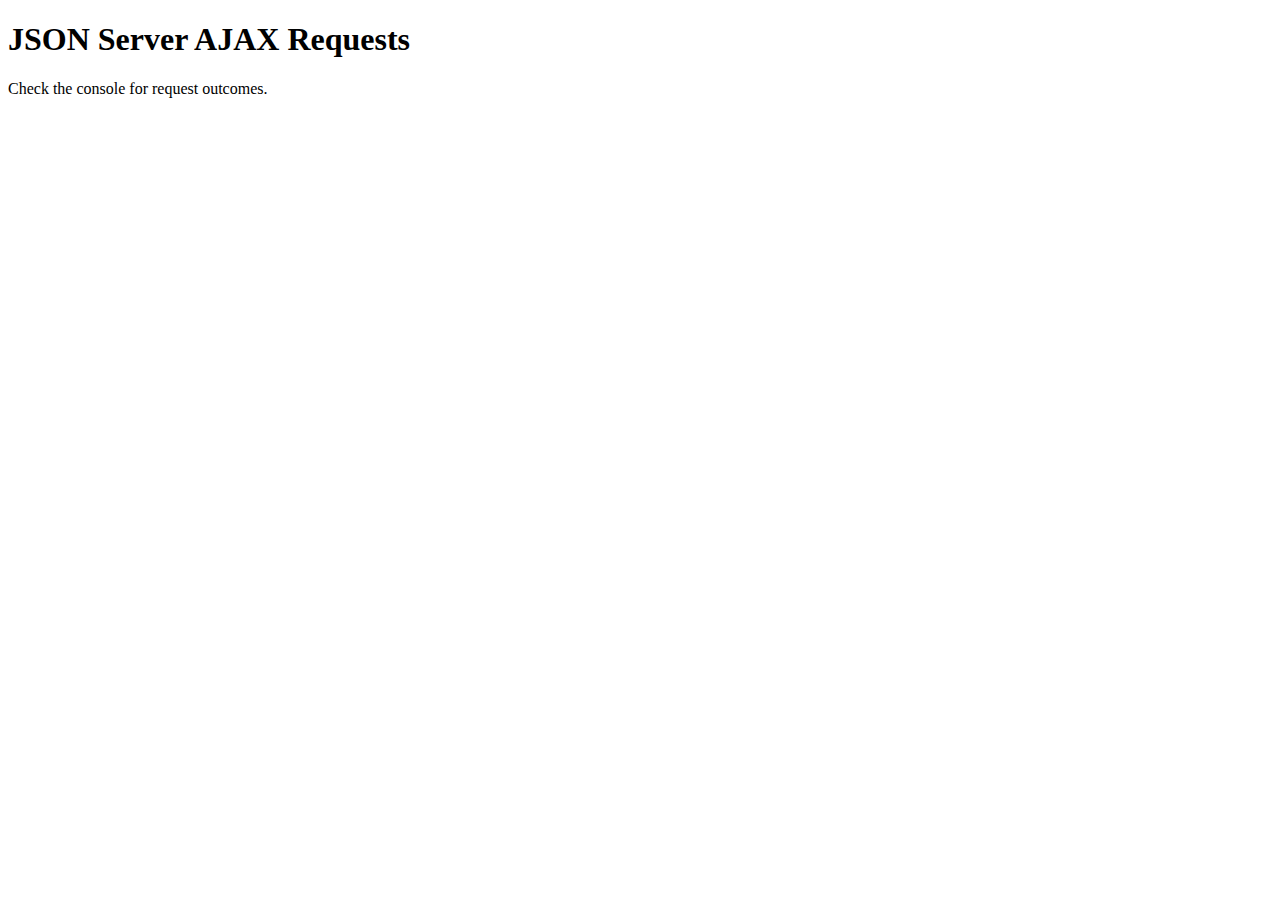
<file: HW6/Q4/index.html>
<!DOCTYPE html>
<html lang="en">
<head>
    <meta charset="UTF-8">
    <meta name="viewport" content="width=device-width, initial-scale=1.0">
    <title>JSON Server Requests</title>
    <!-- Include jQuery -->
    <script src="https://ajax.googleapis.com/ajax/libs/jquery/3.5.1/jquery.min.js"></script>
</head>
<body>

<h1>JSON Server AJAX Requests</h1>
<p>Check the console for request outcomes.</p>

<!-- Link to your JavaScript file -->
<script src="script.js"></script>

</body>
</html>
</file>
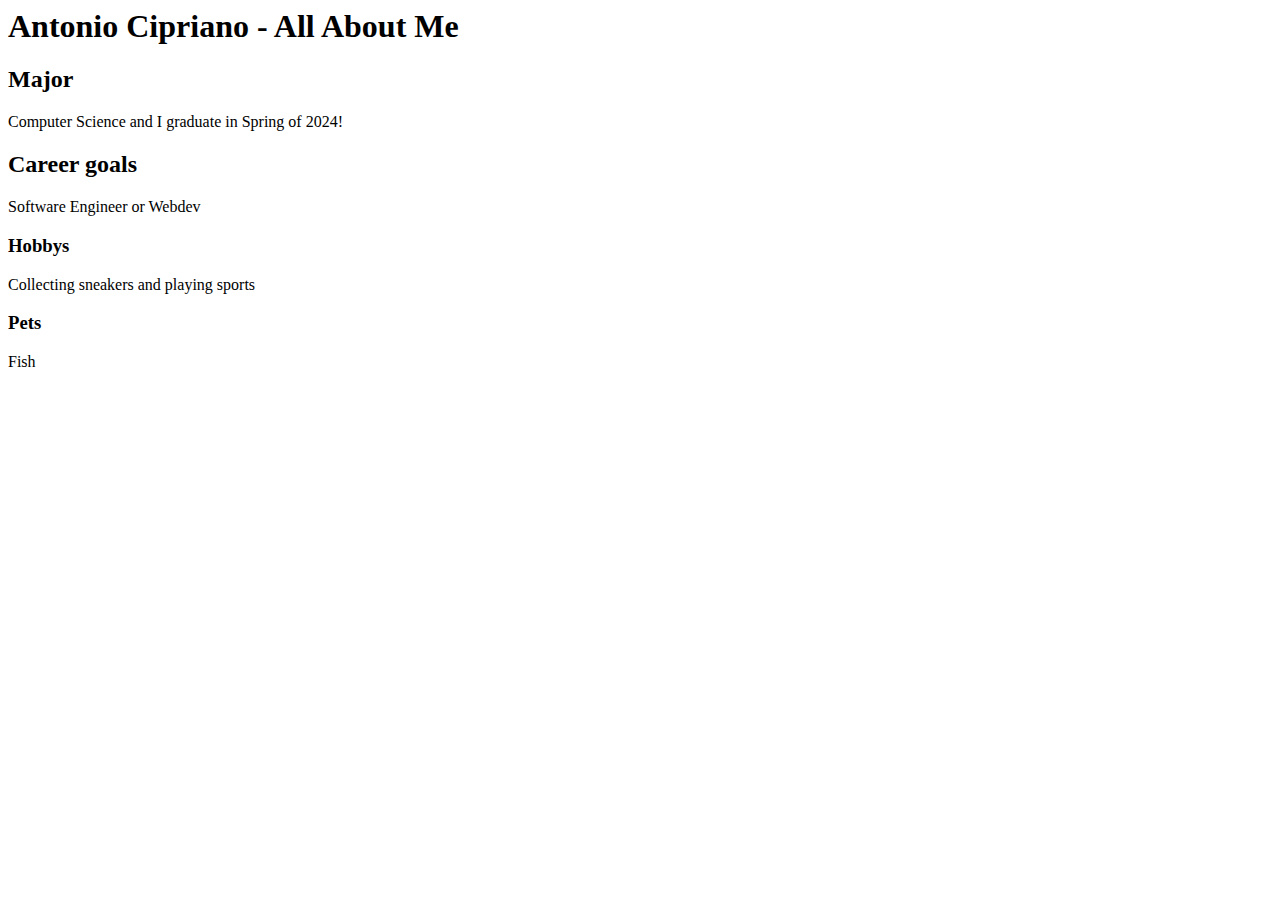
<file: HW1/HW1Q5.html>
<html>
    <head> 
        <title> All About Me </title>
    </head>
    <body>
        <h1> Antonio Cipriano - All About Me </h1> 
        <h2> Major</h2>
        <p> Computer Science and I graduate in Spring of 2024!</p>
        <h2> Career goals</h2>
        <p> Software Engineer or Webdev</p>
        <h3> Hobbys</h3>
        <p> Collecting sneakers and playing sports</p>
        <h3> Pets</h3>
        <p> Fish </p>
    </body>
</html>
</file>
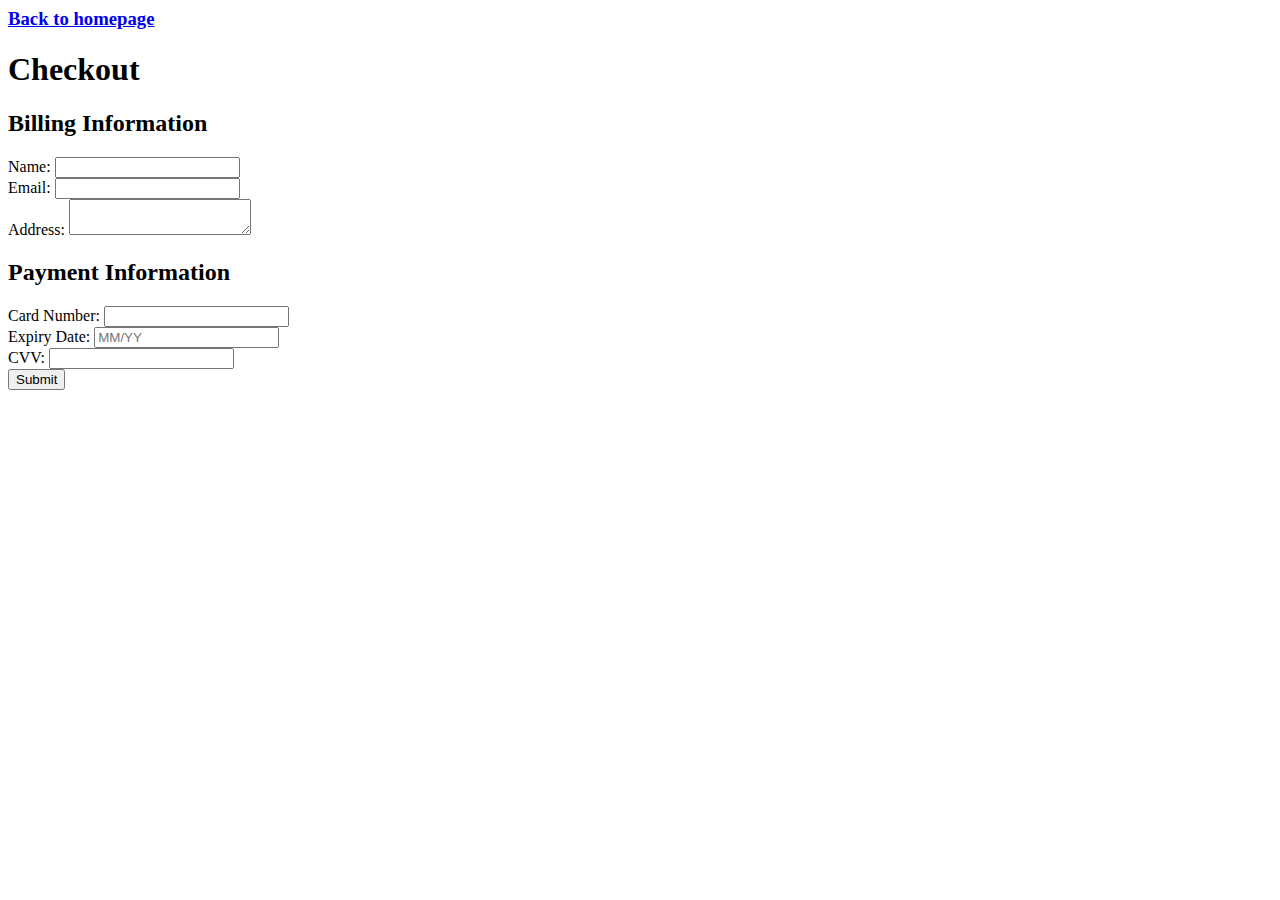
<file: HW2/checkout.html>
<html> 
    <head> 
        <title> Checkout </title>
    </head>
</html>
<body> 
   <h3> <a href="hw2.html">Back to homepage</a> </h3>
    <h1> Checkout </h1>

    <h2>Billing Information</h2>
        <label for="name">Name:</label>
        <input type="text" id="name" name="name" required>

        <br>

        <label for="email">Email:</label>
        <input type="email" id="email" name="email" required>

        <br>

        <label for="address">Address:</label>
        <textarea id="address" name="address" required></textarea>

        <br>

        <!-- Payment Information -->
        <h2>Payment Information</h2>
        <label for="card-number">Card Number:</label>
        <input type="text" id="card-number" name="card-number" required>

        <br>

        <label for="expiry-date">Expiry Date:</label>
        <input type="text" id="expiry-date" name="expiry-date" placeholder="MM/YY" required>

        <br>

        <label for="cvv">CVV:</label>
        <input type="text" id="cvv" name="cvv" required>

        <form action="submit_form.php" method="post">
            <button type="submit">Submit</button>
</file>
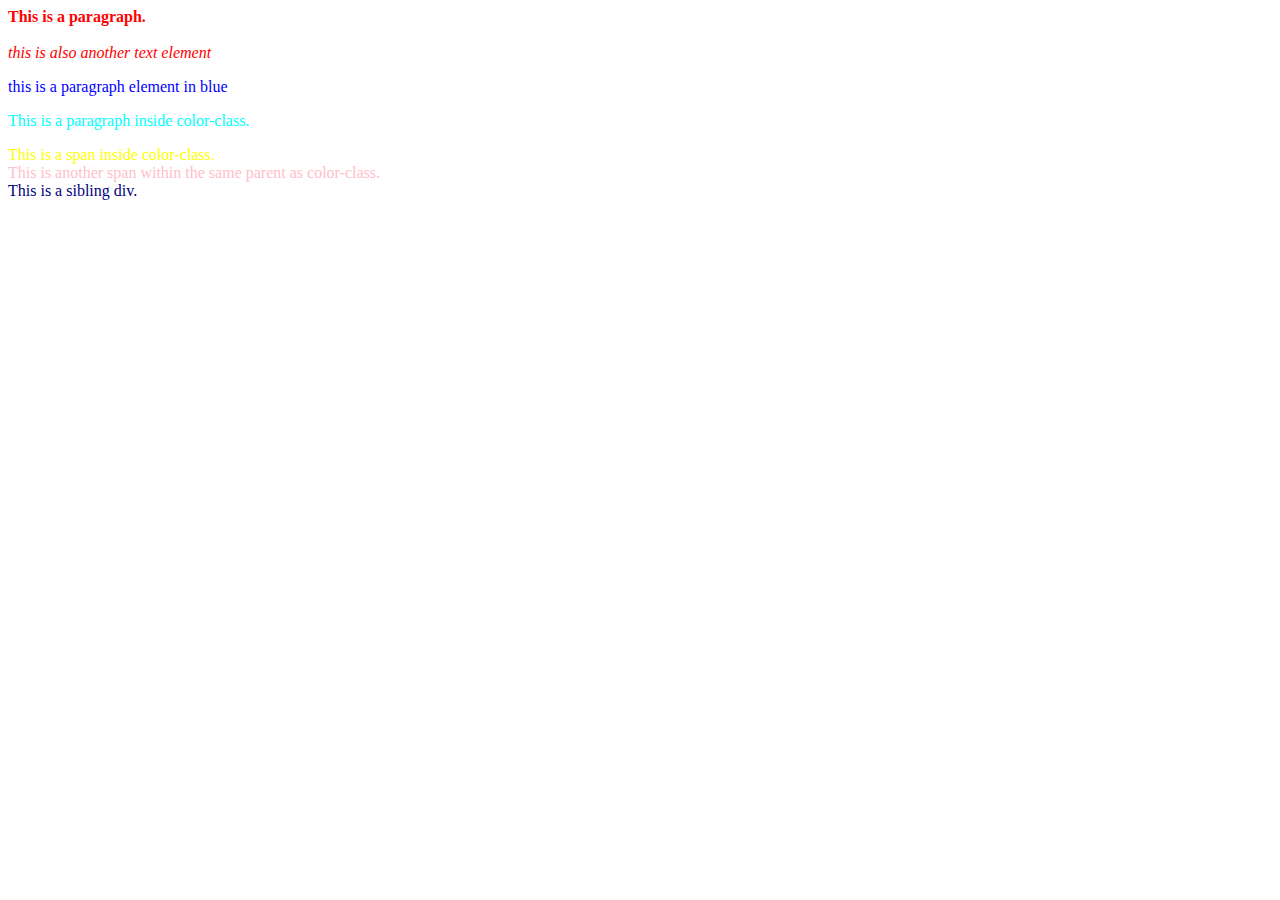
<file: HW3/Q1.html>
<!DOCTYPE html>
<html lang="en">
<head>
  <meta charset="UTF-8">
  <meta name="viewport" content="width=device-width, initial-scale=1.0">
  <link rel="stylesheet" href="Q1.css">
  <title>CSS Styles</title>
</head>
<body>


  <b>This is a paragraph.</b>
  <br>
  <br>
  <i> this is also another text element</i>
  <p> this is a paragraph element in blue</p>

  <div class="color-class">
  <p>This is a paragraph inside color-class.</p>
  <span>This is a span inside color-class.</span>
</div>

<span>This is another span within the same parent as color-class.</span>

  
  <div>This is a sibling div.</div>

</body>
</html>
</file>
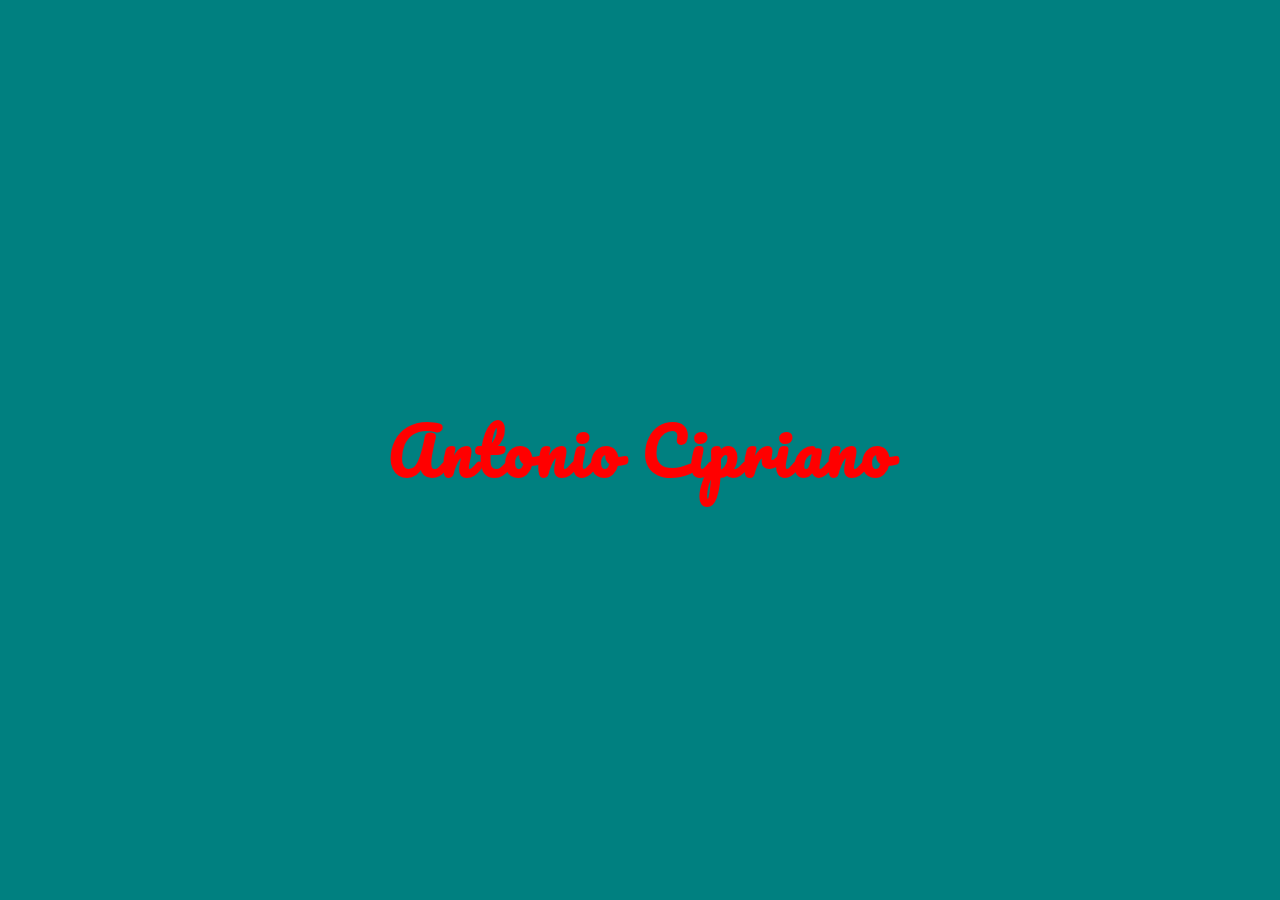
<file: HW3/Q2.html>
<!DOCTYPE html>
<html lang="en">
<head>
    <meta charset="UTF-8">
    <meta name="viewport" content="width=device-width, initial-scale=1.0">
    <title>Antonio's Logo </title>
    <link rel="stylesheet" href="https://fonts.googleapis.com/css2?family=Pacifico&display=swap">
    <style>
        body {
            background-color: teal; 
            color: red; 
            font-family: 'Pacifico', cursive;
            text-align: center;
            margin: 0;
            height: 100vh;
            display: flex;
            justify-content: center;
            align-items: center;
        }

        h1 {
            font-size: 4em;
            letter-spacing: 3px;
        }
    </style>
</head>
<body>
    <h1>Antonio Cipriano</h1>
</body>
</html>
</file>
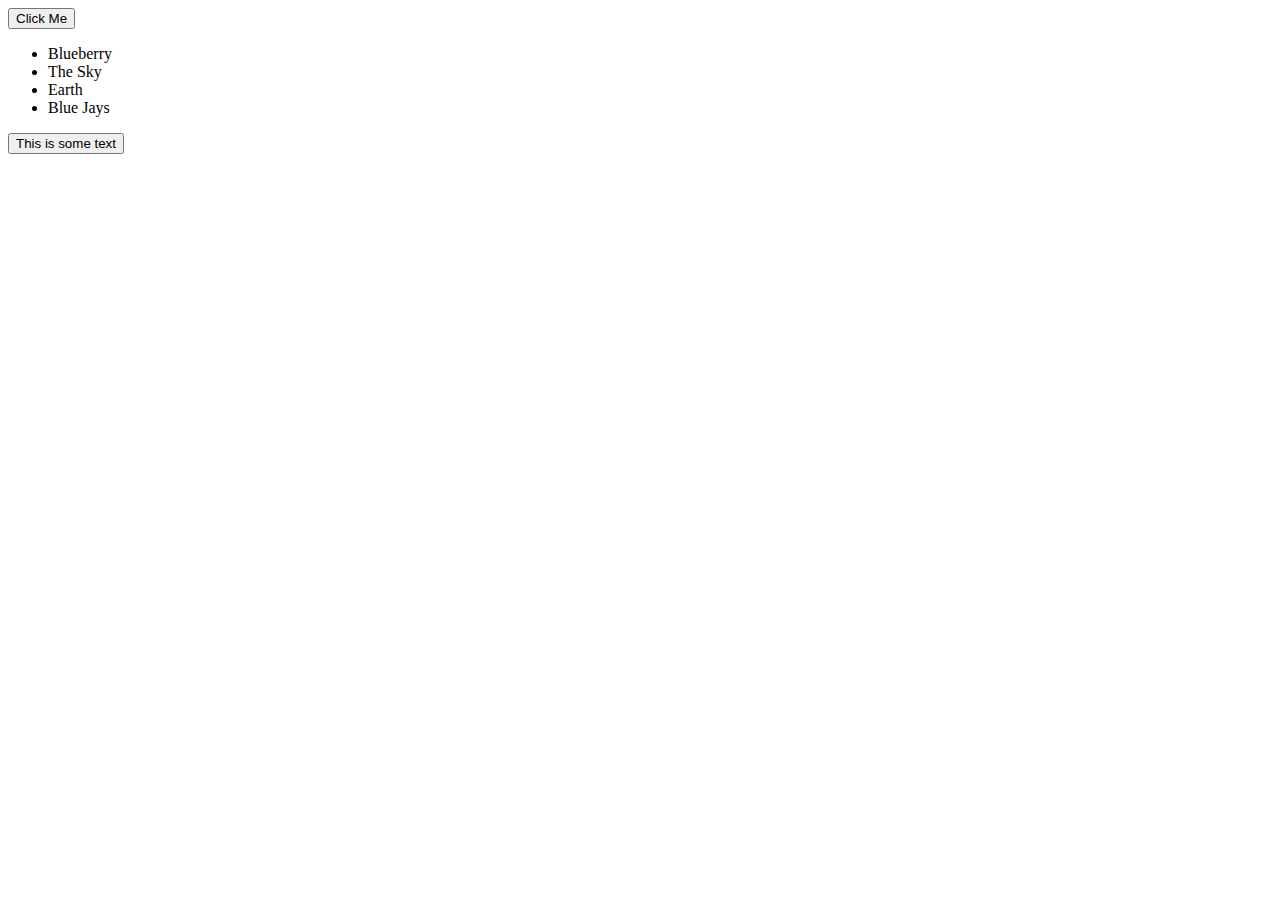
<file: HW5/Q6.html>
<!DOCTYPE html>
<html lang="en">
<head>
    <meta charset="UTF-8">
    <title>Interactive Elements</title>
</head>
<body>

<button id="changeTextButton">Click Me</button>

<ul id="colorChangeList">
    <li> Blueberry </li>
    <li> The Sky </li>
    <li> Earth </li>
    <li> Blue Jays </li>
</ul>

<div id="appendDiv">
    <button id="appendButton"> This is some text </button>
</div>

<script src="Q6.js"></script>
</body>
</html>
</file>
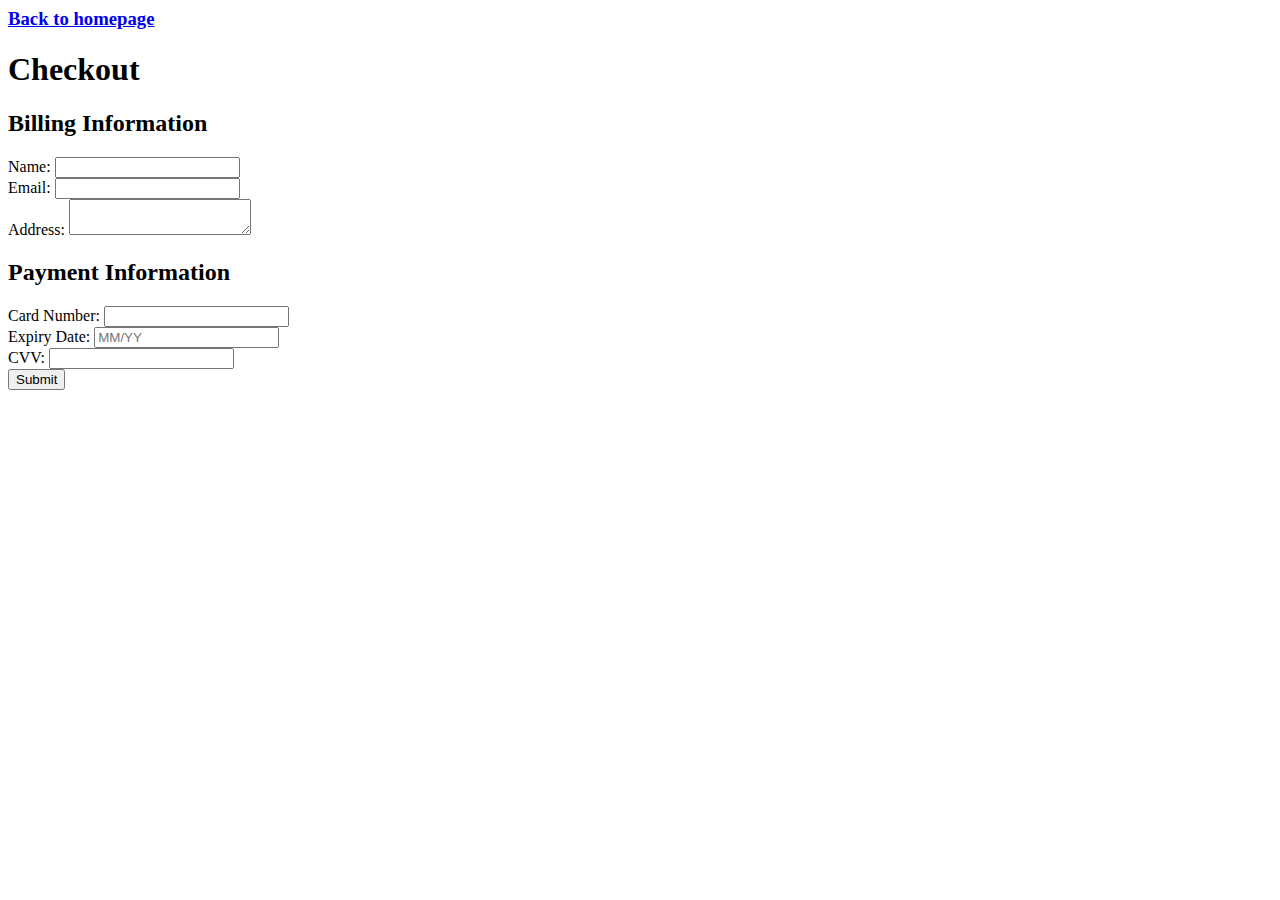
<file: HW2/Q5/checkout.html>
<html> 
    <head> 
        <title> Checkout </title>
    </head>
</html>
<body> 
   <h3> <a href="hw2.html">Back to homepage</a> </h3>
    <h1> Checkout </h1>

    <h2>Billing Information</h2>
        <label for="name">Name:</label>
        <input type="text" id="name" name="name" required>

        <br>

        <label for="email">Email:</label>
        <input type="email" id="email" name="email" required>

        <br>

        <label for="address">Address:</label>
        <textarea id="address" name="address" required></textarea>

        <br>

        <!-- Payment Information -->
        <h2>Payment Information</h2>
        <label for="card-number">Card Number:</label>
        <input type="text" id="card-number" name="card-number" required>

        <br>

        <label for="expiry-date">Expiry Date:</label>
        <input type="text" id="expiry-date" name="expiry-date" placeholder="MM/YY" required>

        <br>

        <label for="cvv">CVV:</label>
        <input type="text" id="cvv" name="cvv" required>

        <form action="submit_form.php" method="post">
            <button type="submit">Submit</button>
</file>
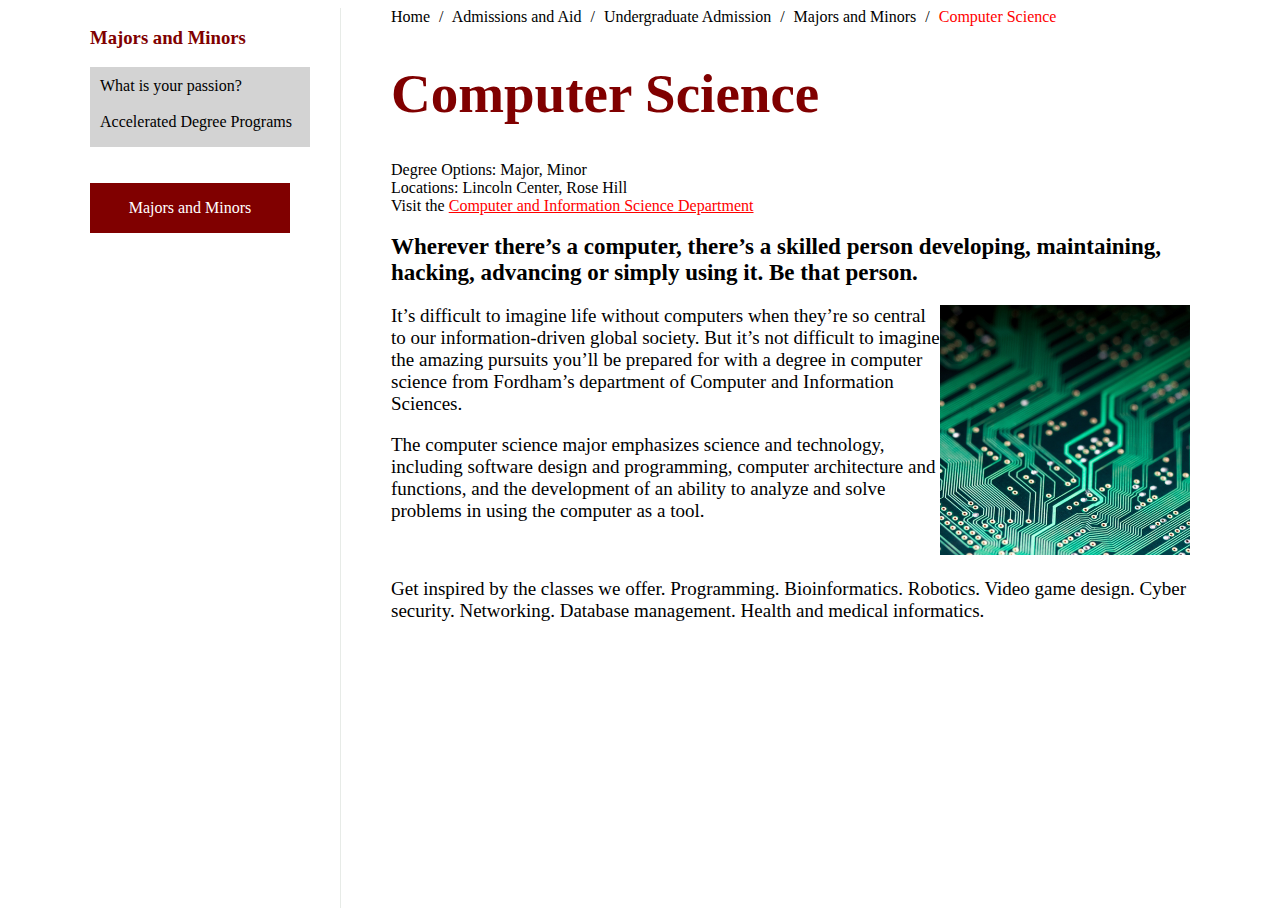
<file: HW3/Q5/Q5.html>
<!DOCTYPE html>
<html lang="en">
    <head>
        <meta charset="UTF-8">
        <title>homework3</title>
        
        
    </head>
    <body>
        <link rel="stylesheet" href="https://fonts.google.com/specimen/Raleway">

        <div class="parent-container">

            <div class="majors-container">

                <div class="majors-content-container">
                    <h3 style="color: maroon">Majors and Minors</h3>
                    <div class="passion">What is your passion?
                        <br> 
                        <br>
                        Accelerated Degree Programs
                
                    </div>
                    
                    <br> 
                    <br> 
                    <div class="major-button">Majors and Minors</div>
                
                    

                </div>

            </div>
            <div class="computer-science-container">

                <div class="computer-science-content-container">
                    <div class="nav">

                        Home
                        <span class="divider">/</span>
                        Admissions and Aid
                        <span class="divider">/</span>
                        Undergraduate Admission
                        <span class="divider">/</span>
                        Majors and Minors
                        <span class="divider">/</span>
                        <span style="color: #ff0000">Computer Science</span>

                    </div>
                    <br> 
                    <br> 
                    
                    <h1>Computer Science</h1>
                    <br> 
                    <br>
                    <div>Degree Options: Major, Minor</div>
                    <div>Locations: Lincoln Center, Rose Hill</div>
                    Visit the
                    <a style="color: #ff0000" href="https://www.fordham.edu/academics/departments/computer-and-information-science/"> Computer and Information Science Department</a>
                    
                    <h2 style="font-size: 23px;">Wherever there’s a computer, there’s a skilled person developing, maintaining,
                    hacking, advancing or simply using it. Be that person.</h2>

                    <p style="font-size: 19px;"><img src="pic.jpg" width="250"
                        height="250" align="right" /> It’s difficult to imagine life without computers when they’re so central to our information-driven global society. But it’s not difficult to imagine the amazing pursuits you’ll be prepared for with a degree in computer science from Fordham’s department of Computer and Information Sciences.</p>

                        <p style="font-size: 19px;"> The computer science major emphasizes science and technology, including software design and programming, computer architecture and functions, and the development of an ability to analyze and solve problems in using the computer as a tool. </p>

                        <br> 
                        <p style="font-size: 19px;">Get inspired by the classes we offer. Programming. Bioinformatics. Robotics. Video game design. Cyber security. Networking. Database management. Health and medical informatics.</p>
                    </div>
                </div>

            </div>

        </div>

        <style>

            body {
                height: 100vh;
                font-family: rale;
                
            }

            h1{ 
                color: maroon;
                font-size: 55px;
            }

            .parent-container {
                max-width: 1200px;
                margin: 0 auto;
                display: flex;
                flex-direction: column;
                height: 100%;
            }

            .computer-science-container {
                order: 1;
                padding: 0 50px;
            }

           

            .majors-container {
                order: 2;
                display: flex;
                flex-direction: column;
                border-right: 1px solid #e7ebe7;
            }
            .majors-content-container {
                padding: 0 50px;
            }

            .divider {
                padding: 0 5px;
            }

            @media screen and (min-width: 1200px) {

                .parent-container {
                    flex-direction: row;
                }
                .computer-science-container {
                    width: 900px;
                    order: 2;
                }

                .majors-container {
                    width: 300px;
                    order: 1
                }
            }

            .majors-container .majors-content-container p {
                margin: 0;
            }


            .major-button {
                text-align: center;
                background-color: maroon;
                color:white;
            
                padding-top: 16px;
                padding-bottom: 16px;
              
            }

            .passion{ 
                text-align: left;
                background-color: #D3D3D3;
                color: black;
                white-space: nowrap;
                padding: 10px;
                height: 60px;
                width: 200px;

               
            }

            .computer-science-container .computer-science-content-container h1 {
                margin: 0;
            }

        </style>

    </body>
</html>
</file>
<file: HW3/Q1.css>
* {
    color: red;
  }
  
  
  p {
    color: blue;
  }
  
  
  .color-class {
    color: purple;
  }
  
  
  #color-id {
    color: green;
  }
  
  
  .color-class > p {
    color: cyan;
  }
  
  
  .color-class span {
    color: yellow;
  }
  
  
  .color-class + span {
    color: pink;
  }
  
  .color-class ~ div {
    color: navy;
  }
</file>
